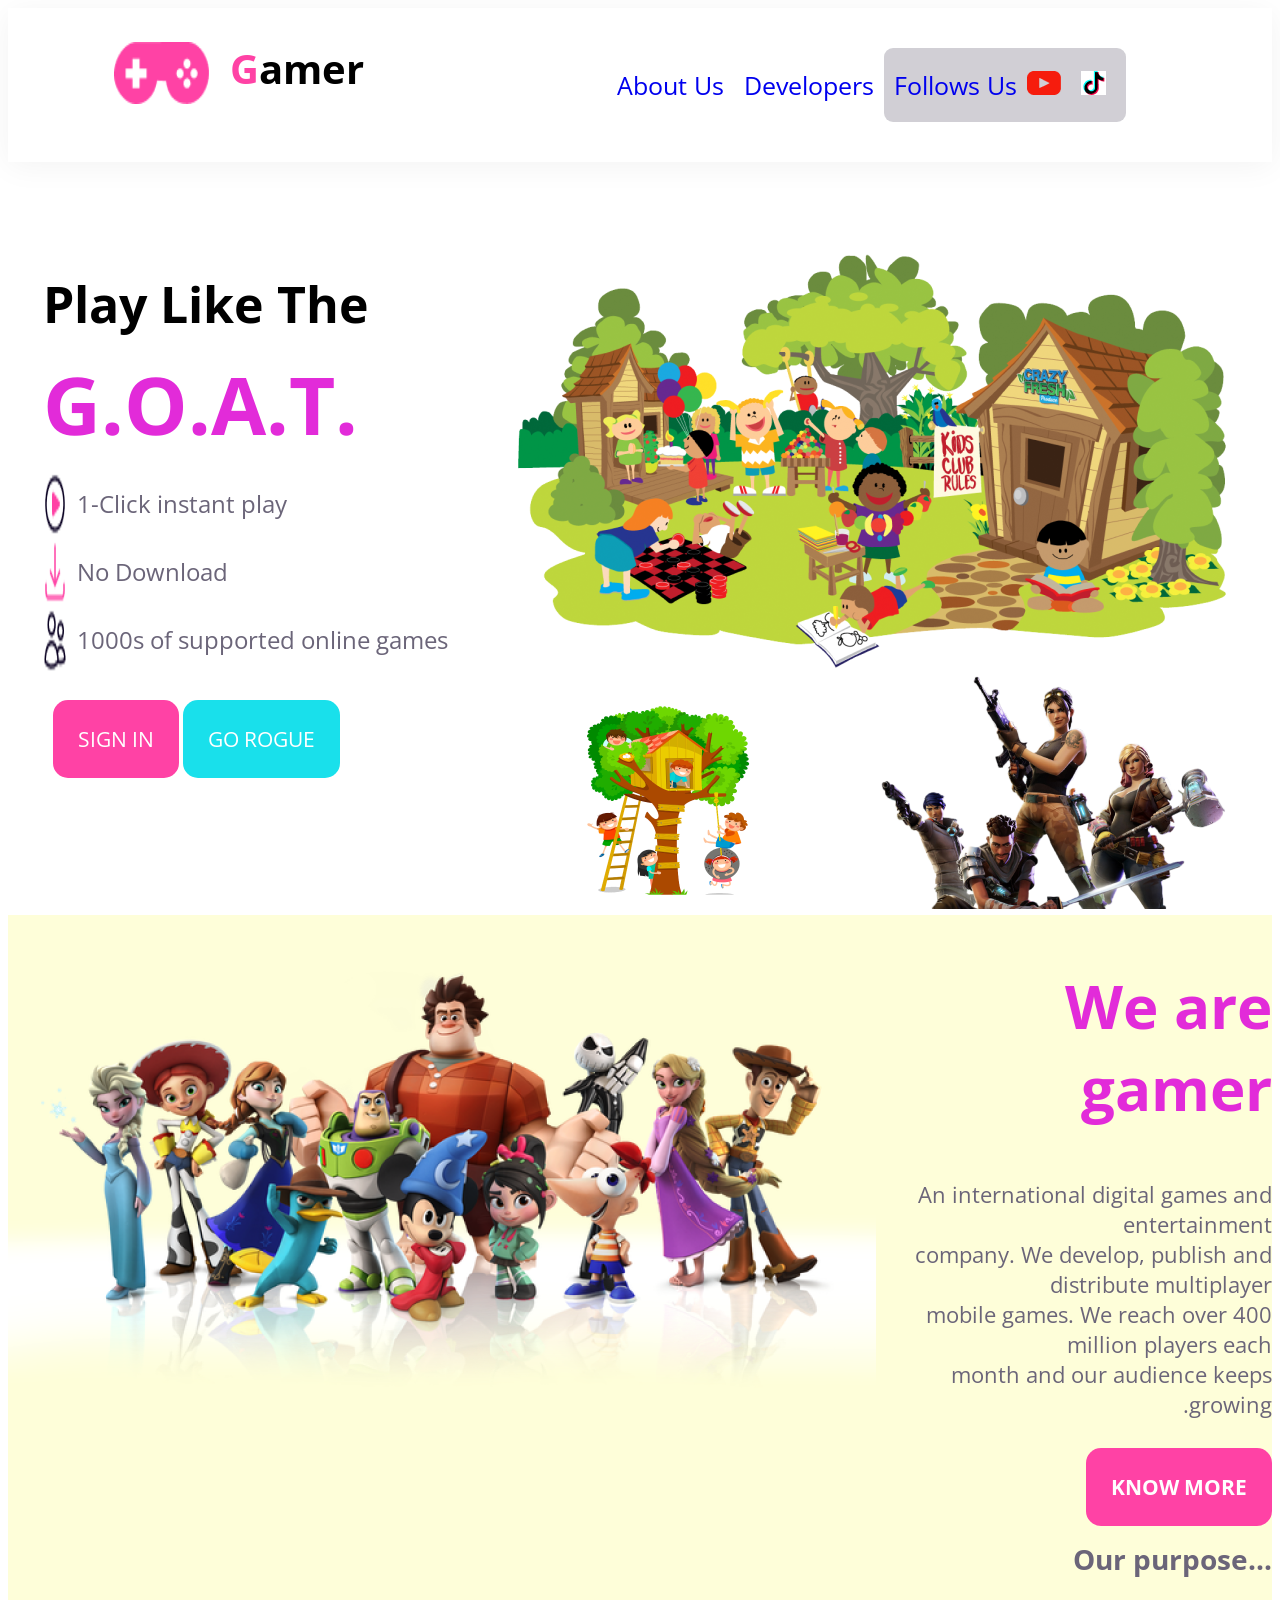
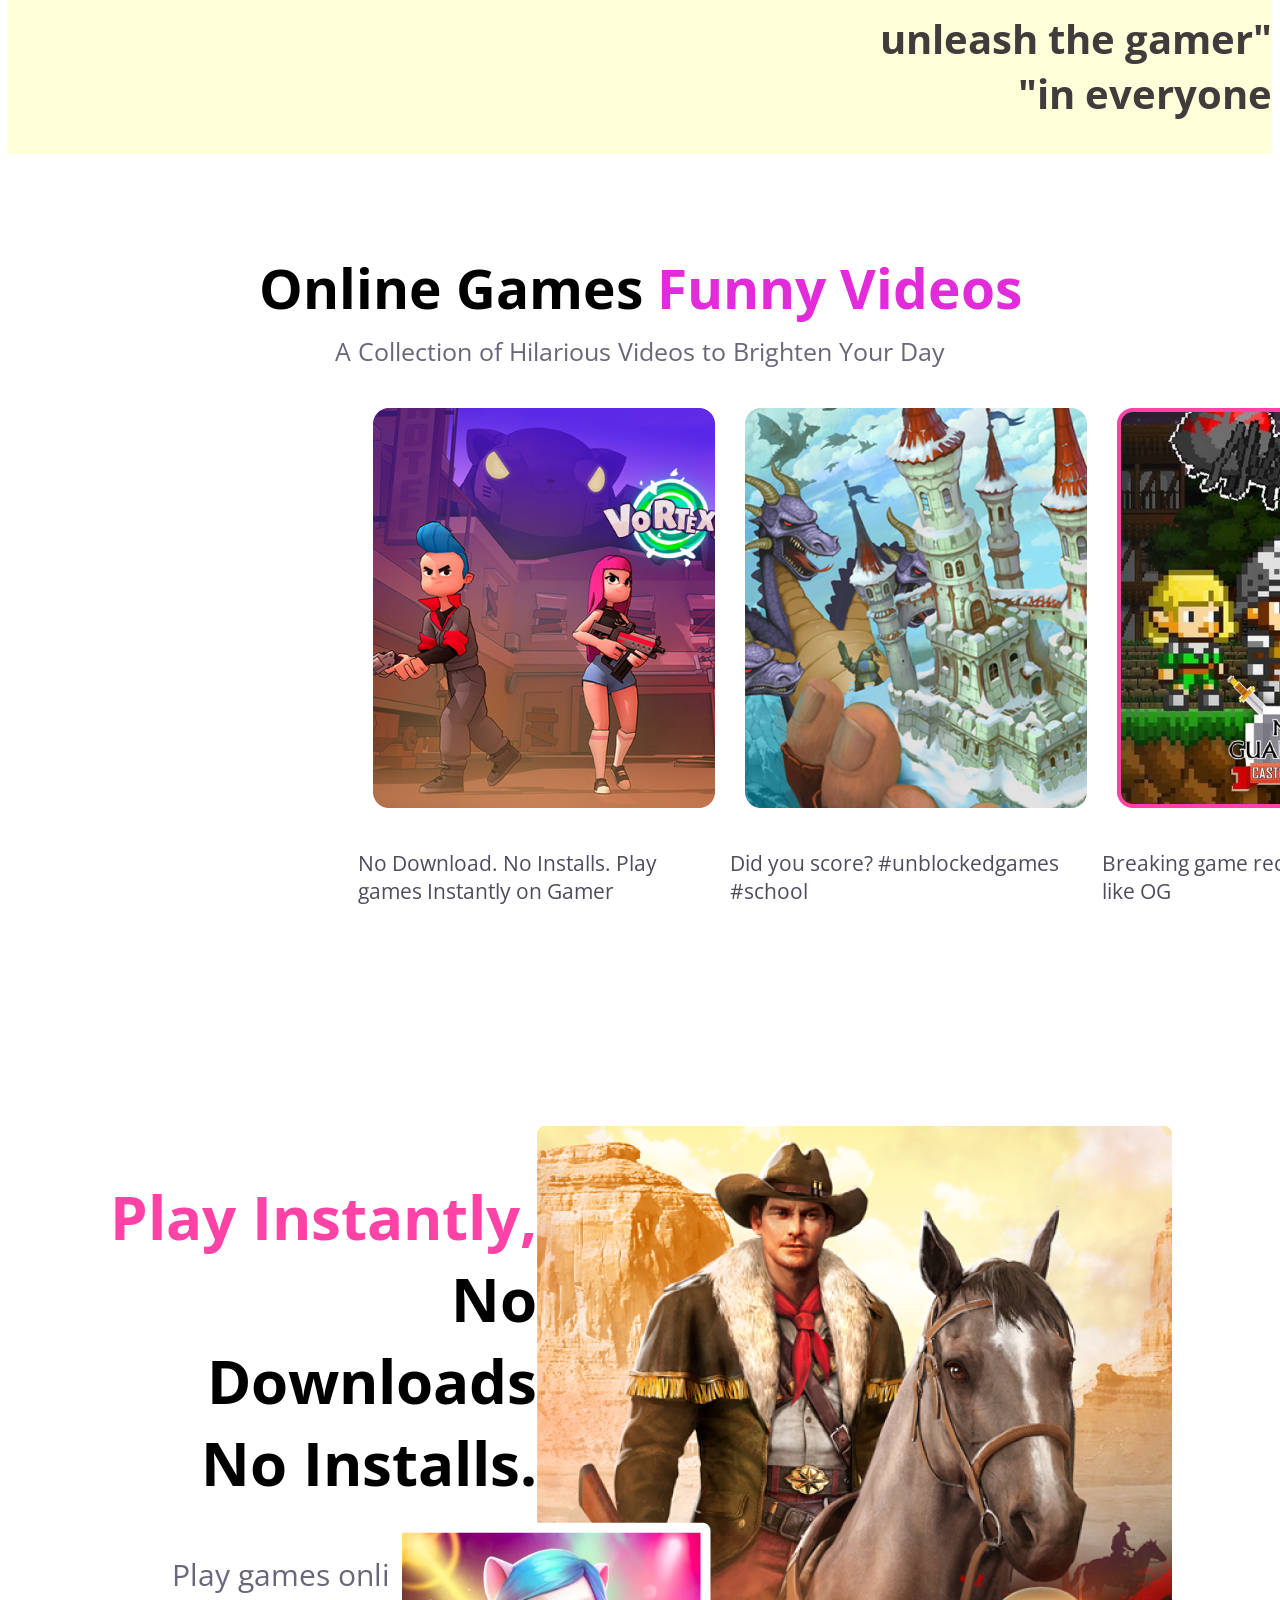
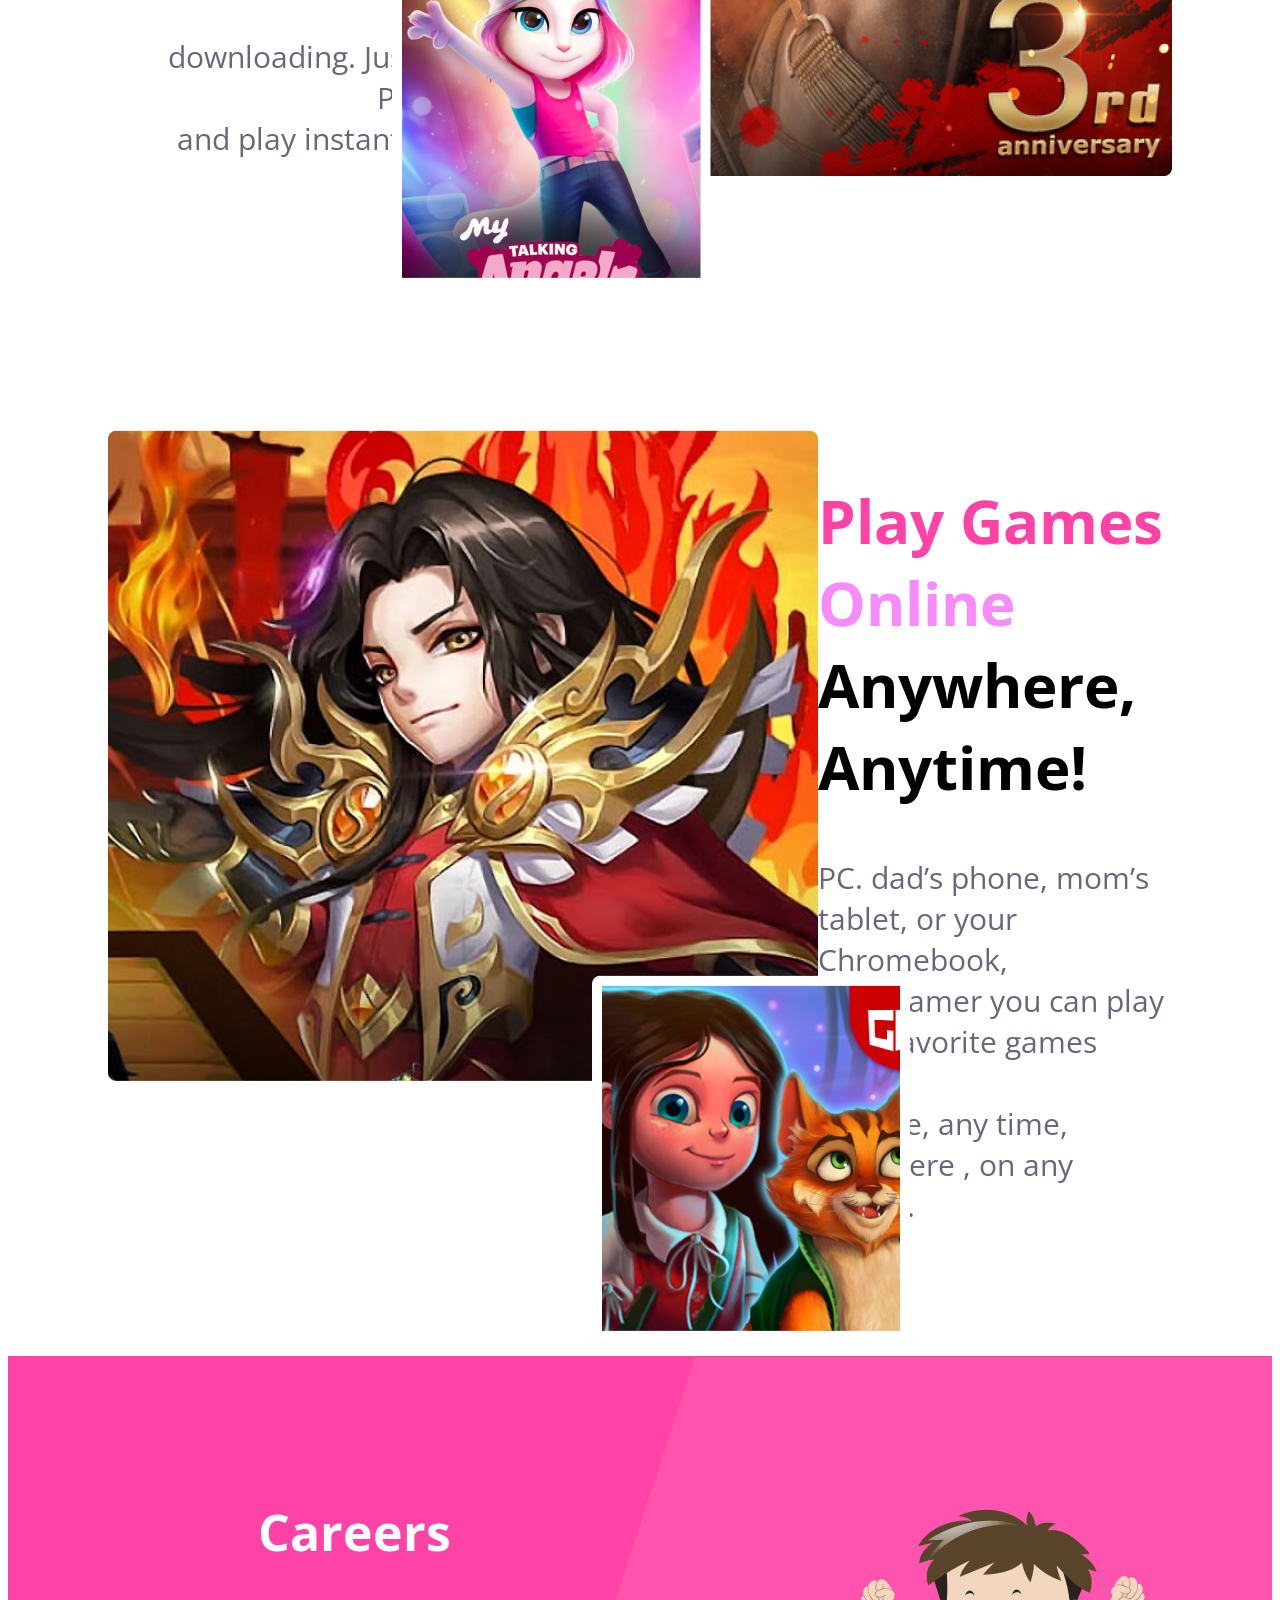
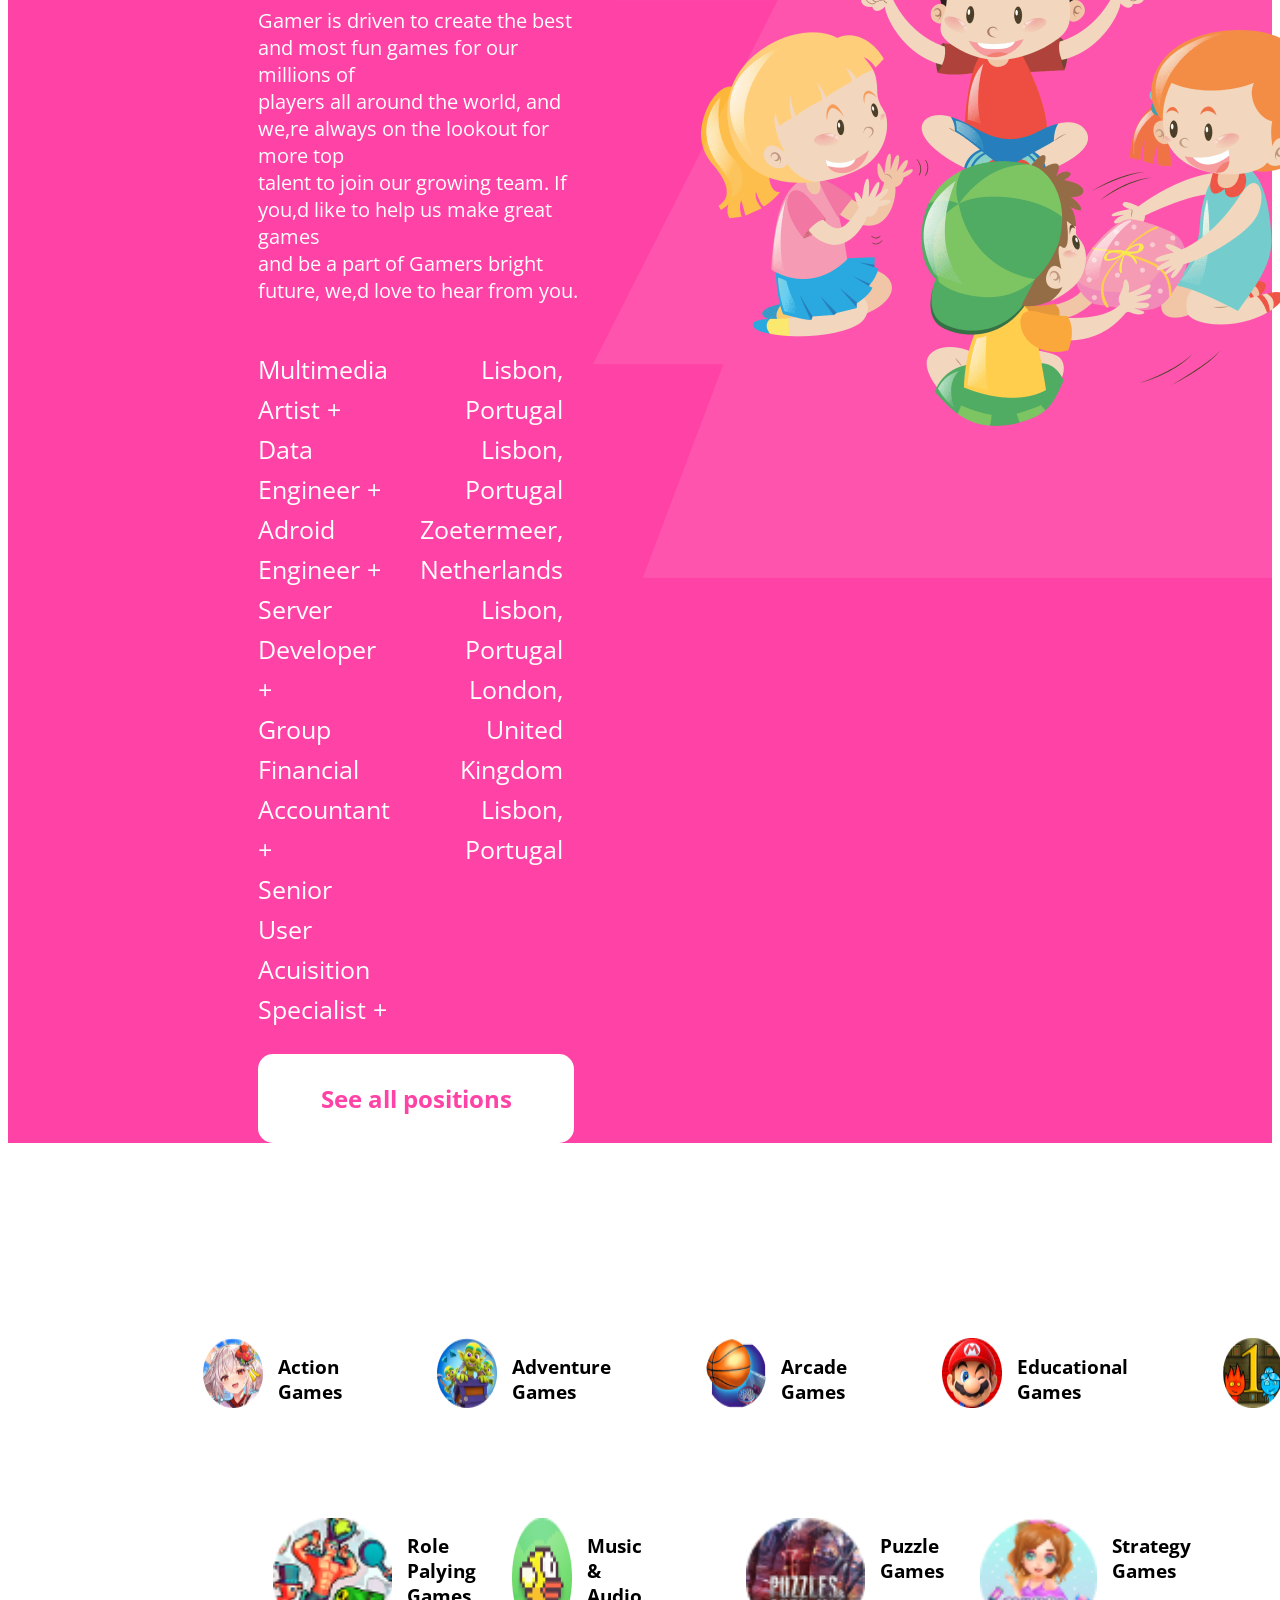
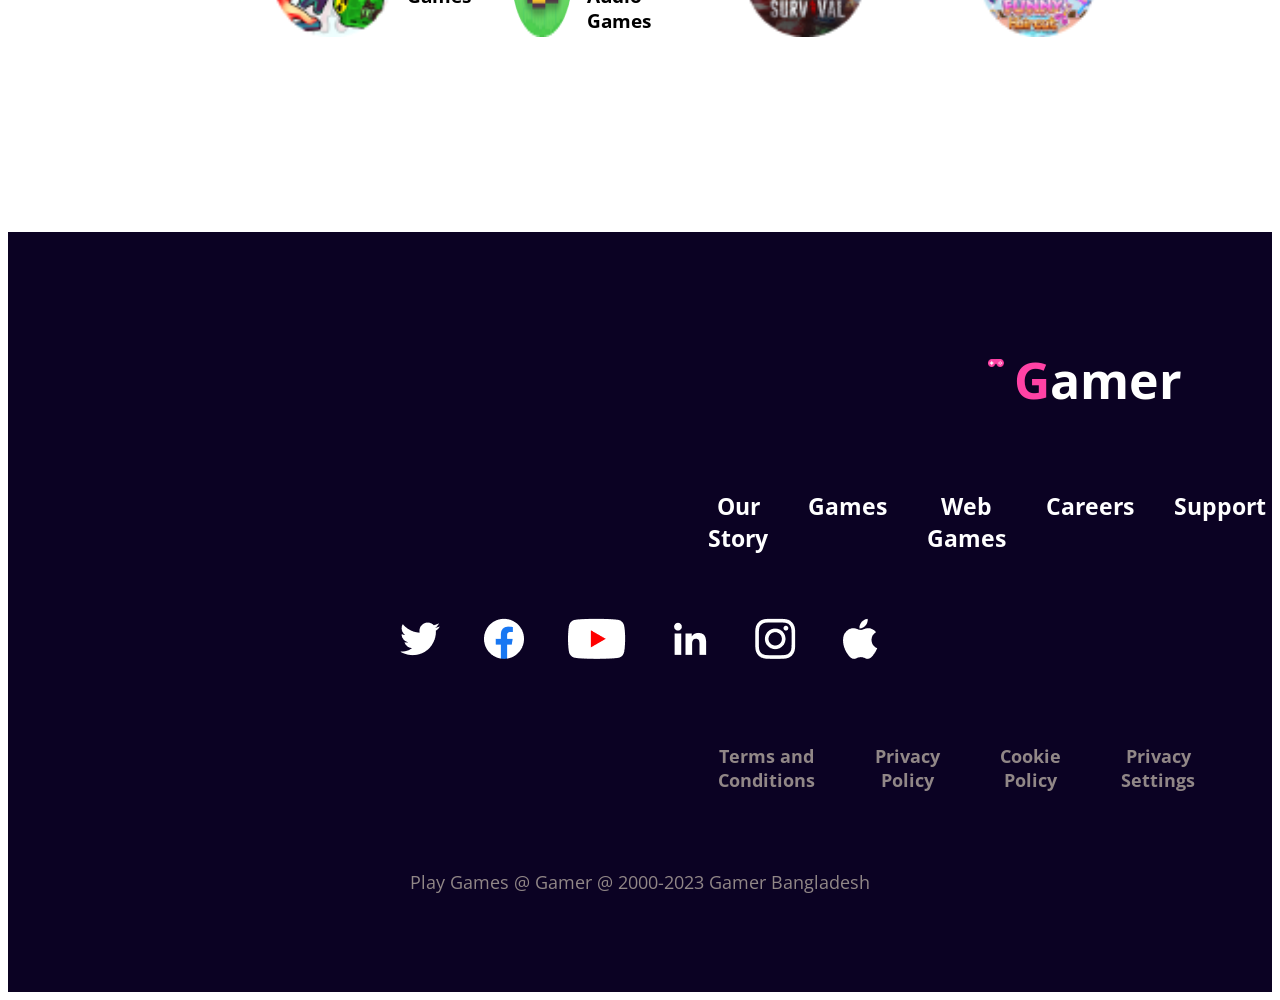
<file: index.html>
<!DOCTYPE html>
<html lang="en">
<head>
    <meta charset="UTF-8">
    <meta name="viewport" content="width=device-width, initial-scale=1.0">
    <title> Gamer website</title>
    <link rel="stylesheet" href="style.css">
</head>
<body>
      <header>
        <nav>
             <div class="gamer_logo">
                <img src="images/Frame (3).png">
                <h1><span class="game_title">G</span>amer</h1>
             </div> 
             <div class="nav_title">
                <ul>
                    <li><a href="#">About Us</a></li>
                    <li><a href="#"> Developers</a></li>
                    <botton class="menu_logo">
                        <a href="#">Follows Us
                        <li><img src="images/Vector (1).png" alt=""></li>
                        <li><img src="images/tik-tok 1 (2).jpg" alt=""></li>
                    </a>
                    </botton>
                </ul>
             </div>
        </nav>
    </header> 
       <main>
      <section class="main_container">
            <div class="play_container">
          <div class="play_titles">
          <h2>Play Like The</h2>
          <h1>G.O.A.T.</h1>
        <div class="banner_des">
            <img src="images/Frame.png" alt="">
            <p>1-Click instant play</p>
        </div>
        <div  class="banner_des">
            <img src="images/Frame (2).png" alt="">
            <p>No Download</p>
        </div>
        <div  class="banner_des">
            <img src="images/Frame (4).png" alt="">
            <p>1000s of supported online games</p>
        </div>
          <div class="bottom">
          <bottom class="btn_primary"> SIGN IN</bottom>
          <bottom class="btn_secondry">GO ROGUE</bottom>
          </div>
          </div>
          <div class="banner_img">
          <img src="images/Group 18.png">
          </div>
        </div>
<!-- 1st section 1st part  close-->
        
         <div class="play_des">
        <div> 
            <img src="images/pngwing 4.png">
        </div>
        <div class="game_info">
            <h1 dir="rtl">We are gamer</h1>
            <p dir="rtl">An international digital games and entertainment <br>
                company. We develop, publish and distribute multiplayer <br>
                mobile games. We reach over 400 million players each <br>
                month and our audience keeps growing.</p>
                <h2 dir="rtl"><bottom  class="btn_primary">KNOW MORE</bottom></h2>
            <h3 dir="rtl">...Our purpose</h3>
            <h2 dir="rtl">"unleash the gamer in everyone"</h2>
        </div>
        </div>
        </section> 
<!-- 1st section 2nd part close -->
          <section>
          <div class="online">
             <h1>Online Games <span class="funny">Funny Videos</span></h1>
             <p>A Collection of Hilarious Videos to Brighten Your Day</p>
          </div>
          <div class="four_img">
          <div class="image_info">
            <img src="images/Rectangle 4.png">
            <p>No Download. No Installs. Play<br>games Instantly on Gamer</p>
          </div>
          <div class="image_info">
            <img src="images/Rectangle 5.png">
            <p>Did you score? #unblockedgames<br>#school</p>
          </div>
          <div class="image_info">
            <img src="images/Rectangle 7.png">
            <p>Breaking game records<br>
                like OG</p>
          </div>
          <div class="image_info">
            <img src="images/Rectangle 6.png">
            <p>Busted gaming on school laptop,<br>
                but you are still lit.</p>
          </div>
        </div>
        </section>
<!-- second section done -->
     <section class="instant">
            <div class="instant_content">
               <h1 dir="rtl"><span class="Instantly">,Play Instantly</span><br>No Downloads<br>.No Installs</h1>
               <p dir="rtl">Play games online for free without<br> downloading. Just click the Play button<br> 
               .and play instantly in your browser</p>
            </div>
        <div  class="instant_img">
            <img src="images/Rectangle 55.png" alt="">
            <div class="position_img_1">
                <img src="images/Rectangle 66.png" alt="">
            </div>
        </div>
      </section>
       
        <!-- 1st part done of 3rd section -->
    <section class="anytime">
    <div class="anytime_img">
          <img src="images/Rectangle 67.png">
          <div class="position_img_2">
            <img src="images/Rectangle 78.png" alt="">
          </div>
    </div>
        <div class="anytime_contant">
            <h1><span class="Instantly">Play Games</span> <br><span class="anywhere">Online</span> Anywhere,<br> Anytime!</h1>
            <p>PC. dad’s phone, mom’s tablet, or your Chromebook,<br> 
            with Gamer you can play your favorite games online <br>
            for free, any time, anywhere , on any device.</p>
        </div>
        
       </section>
        <!-- 2nd part done of 3rd section -->
      <section class=" main_fourth">
        <div class="careers">
        <div class="careers_info">
        <h1>Careers</h1>
        <p>Gamer is driven to create the best and most fun games for our millions of <br>
            players all around the world, and we,re always on the lookout for more top <br>
            talent to join our growing team. If you,d like to help us make great games <br>
            and be a part of Gamers bright future, we,d love to hear from you.</p>
        </div>
        <div class="description_p">
        <div>
            <p>Multimedia Artist +<br>

                Data Engineer +<br>
                
                Adroid Engineer +<br>
                
                Server Developer +<br>
                
                Group Financial Accountant +<br>
                
                Senior User Acuisition Specialist +</p>
        </div>
        <div>
            <p dir="rtl">Lisbon, Portugal<br>

                Lisbon, Portugal<br>
                
                Zoetermeer, Netherlands<br>
                
                Lisbon, Portugal<br>
                
                London, United Kingdom<br>
                
                Lisbon, Portugal</p>
        </div>
    </div>
        <div class="see_all">
            <h2>See all positions</h2>
        </div>
    </div>
        <div class="banner_img">
            <img src="images/Group 65.png" alt="">
        </div>
       </section> 
       <!-- fourth section done -->
           <section>
            <div class="icons_container">
            <div class="five_icons">
                   <div class="icons_title">
                    <img src="images/Rectangle 11.png" alt="">
                    <h3>Action Games</h3>
                   </div>
                   <div class="icons_title">
                    <img src="images/Rectangle 12.png" alt="">
                    <h3>Adventure Games</h3>
                   </div>
                   <div class="icons_title">
                    
                    <img src="images/Rectangle 13.png" alt="">
                    <h3>Arcade Games</h3>
                   </div> 
                   <div class="icons_title">
                    <img src="images/Rectangle 14.png" alt="">
                    <h3>Educational Games</h3>
                   </div>
                   <div class="icons_title">
                    <img src="images/Rectangle 15.png" alt="">
                    <h3>Word Games</h3>
                   </div>
            </div>
             <div class="four_icons">
                <div class="icons_title">
                    <img src="images/Rectangle 16.png" alt="">
                    <h3>Role Palying Games</h3>
                </div>
                <div class="icons_title">
                    <img src="images/Rectangle 17.png" alt="">
                    <h3>Music & Audio Games</h3>
                </div>
                <div class="icons_title">
                    <img src="images/Rectangle 18.png" alt="">
                    <h3>Puzzle Games</h3>
                </div>
                <div class="icons_title">
                    <img src="images/Rectangle 19.png" alt="">
                    <h3>Strategy Games</h3>
                </div>
            </div>
        </div>
        </section>
        <!-- fifth section done -->
    </main> 
    <!-- Footer starting -->
      <footer class="footer_container">
        <div class="gamer_picture">
            <img src="images/Frame (3).png">
            <h1><span class="game_title">G</span>amer</h1>
         </div>
         <div class="footer_des">
            <h3>Our Story</h3>
            <h3>Games</h3>
            <h3>Web Games</h3>
            <h3>Careers</h3>
            <h3>Support</h3>
            <h3>My Account</h3>
         </div>
         <div class="social_icons">
            <img src="images/twitter 1.png" alt="">
            <img src="images/facebook 1.png" alt="">
            <img src="images/Group 49.png" alt="">
            <img src="images/linkedin 1.png" alt="">
            <img src="images/instagram 1.png" alt="">
            <img src="images/apple 1.png" alt="">
         </div>
         <div class="terms">
            <h5>Terms and Conditions</h5>
            <h5>Privacy Policy</h5>
            <h5>Cookie Policy</h5>
            <h5>Privacy Settings</h5>
         </div>
         <div class="footer_nav">
         <p>Play Games @ Gamer @ 2000-2023 Gamer Bangladesh</p>
        </div>
    </footer>  
</body>
</html>
</file>
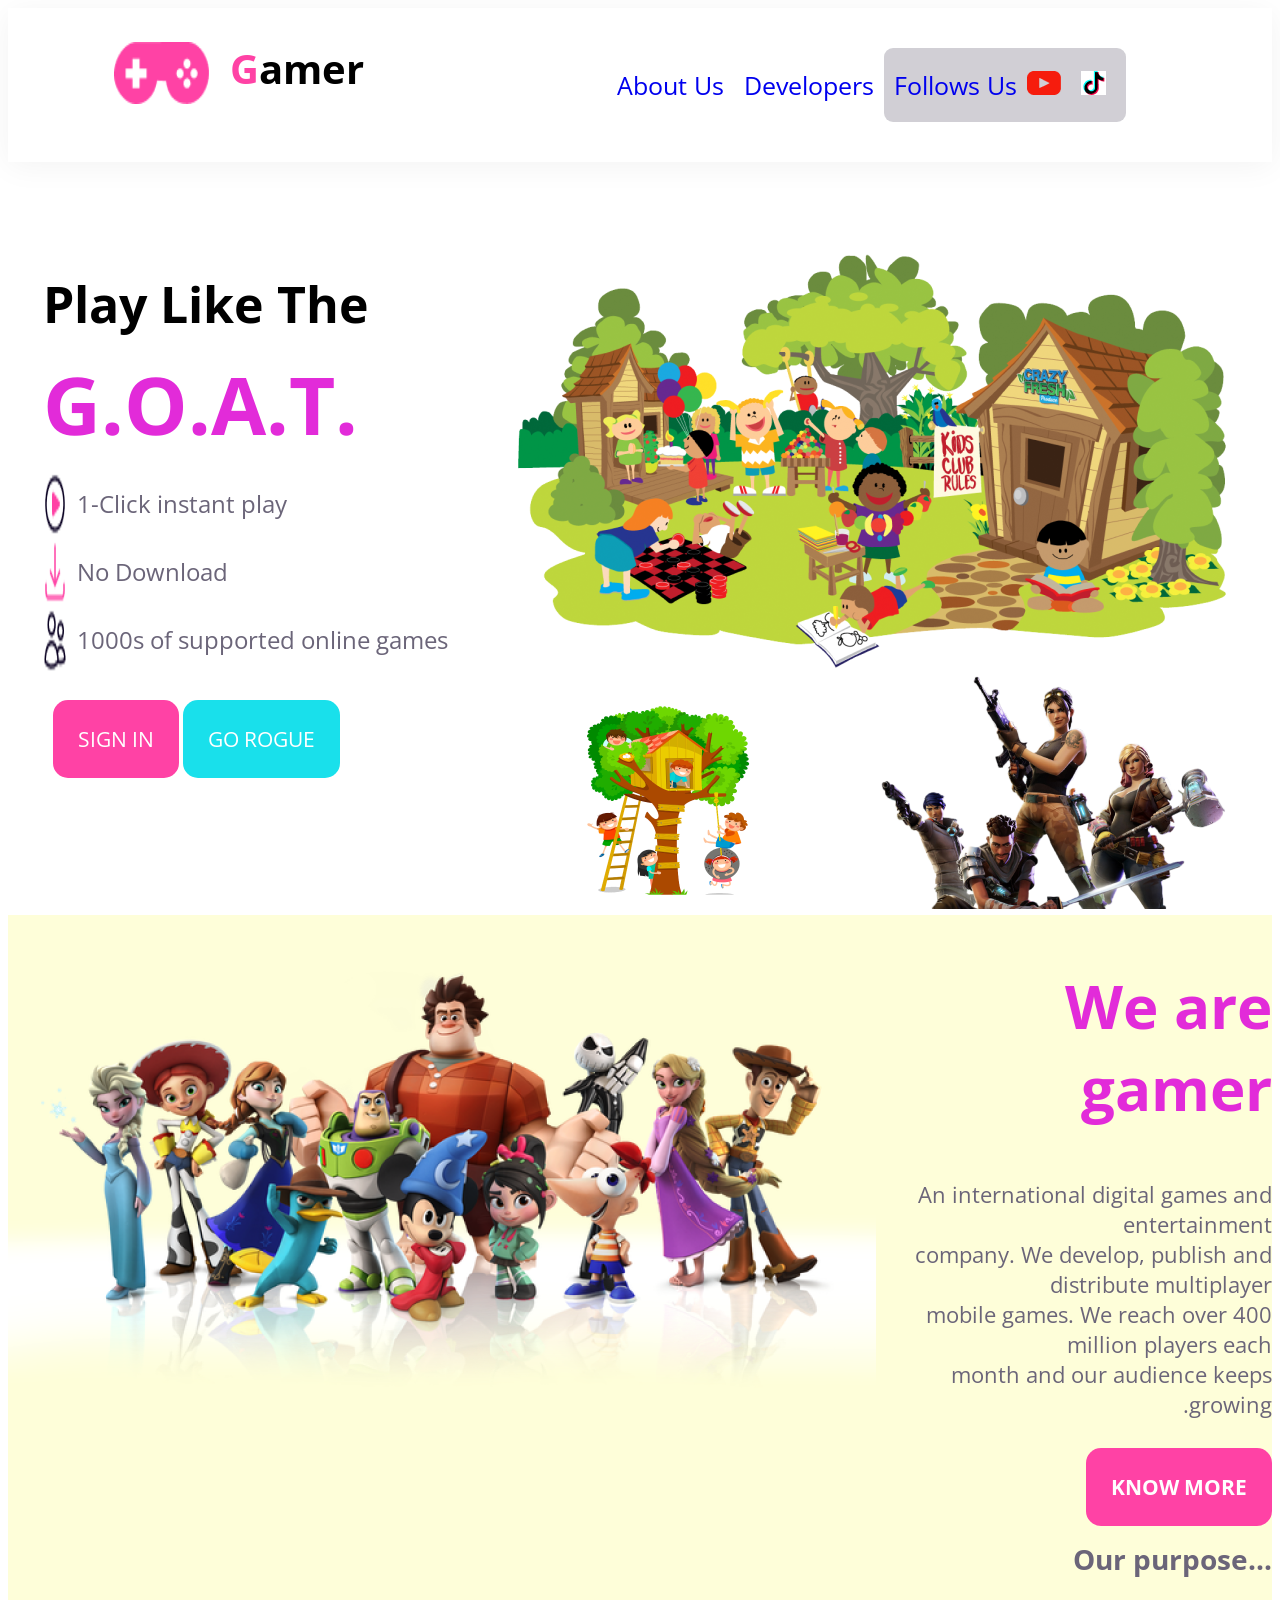
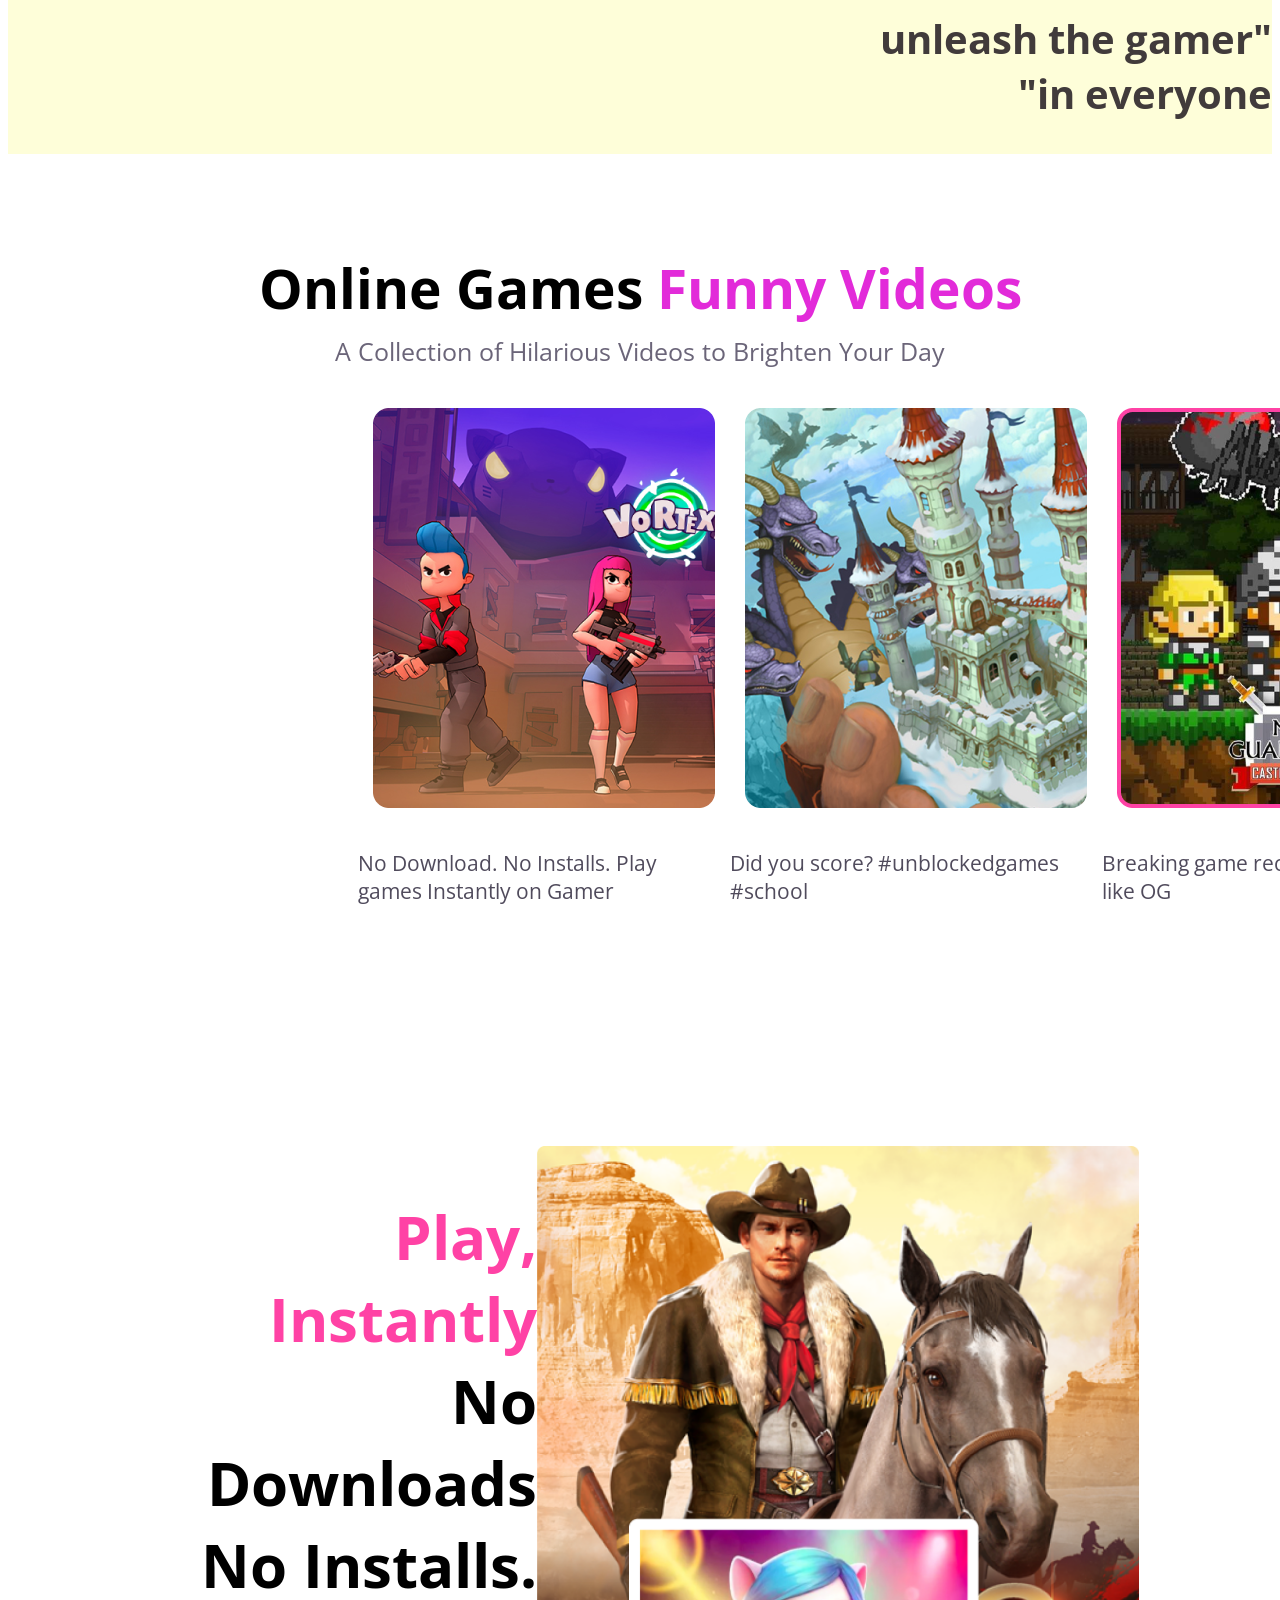
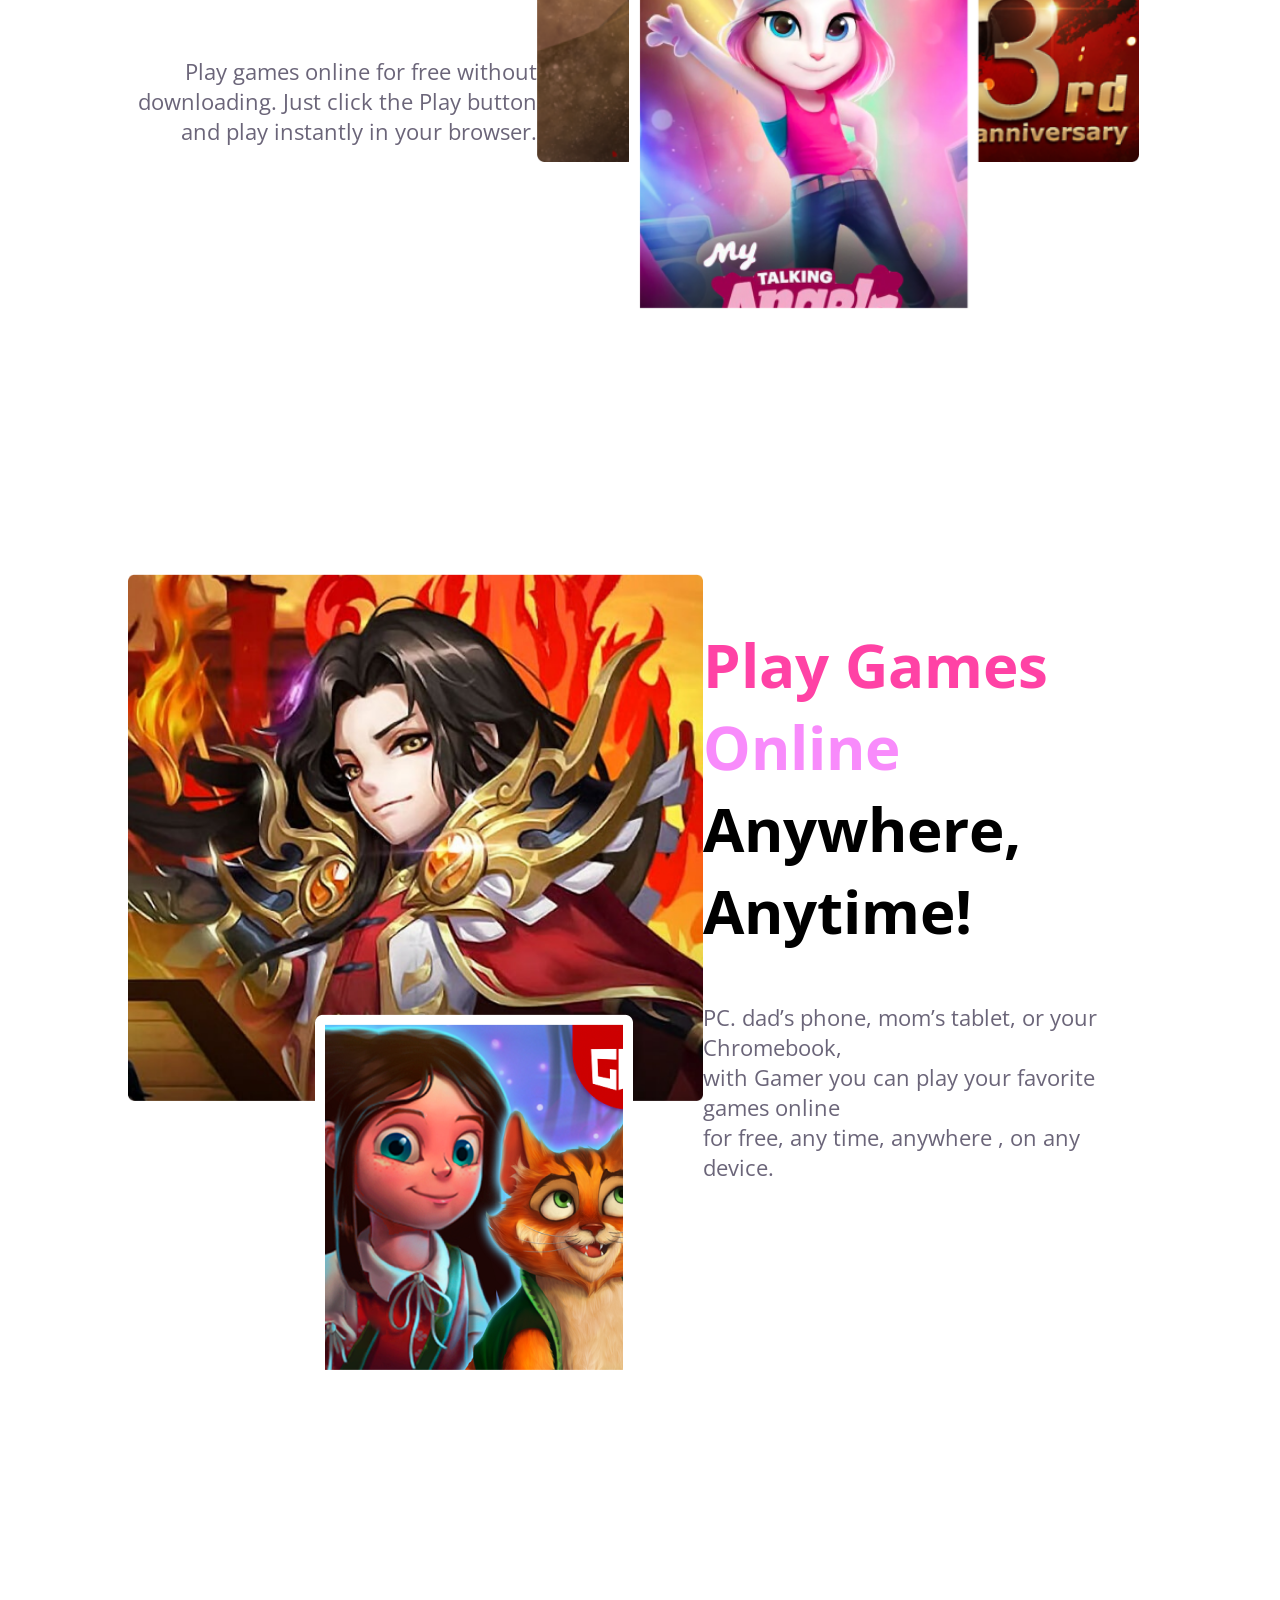
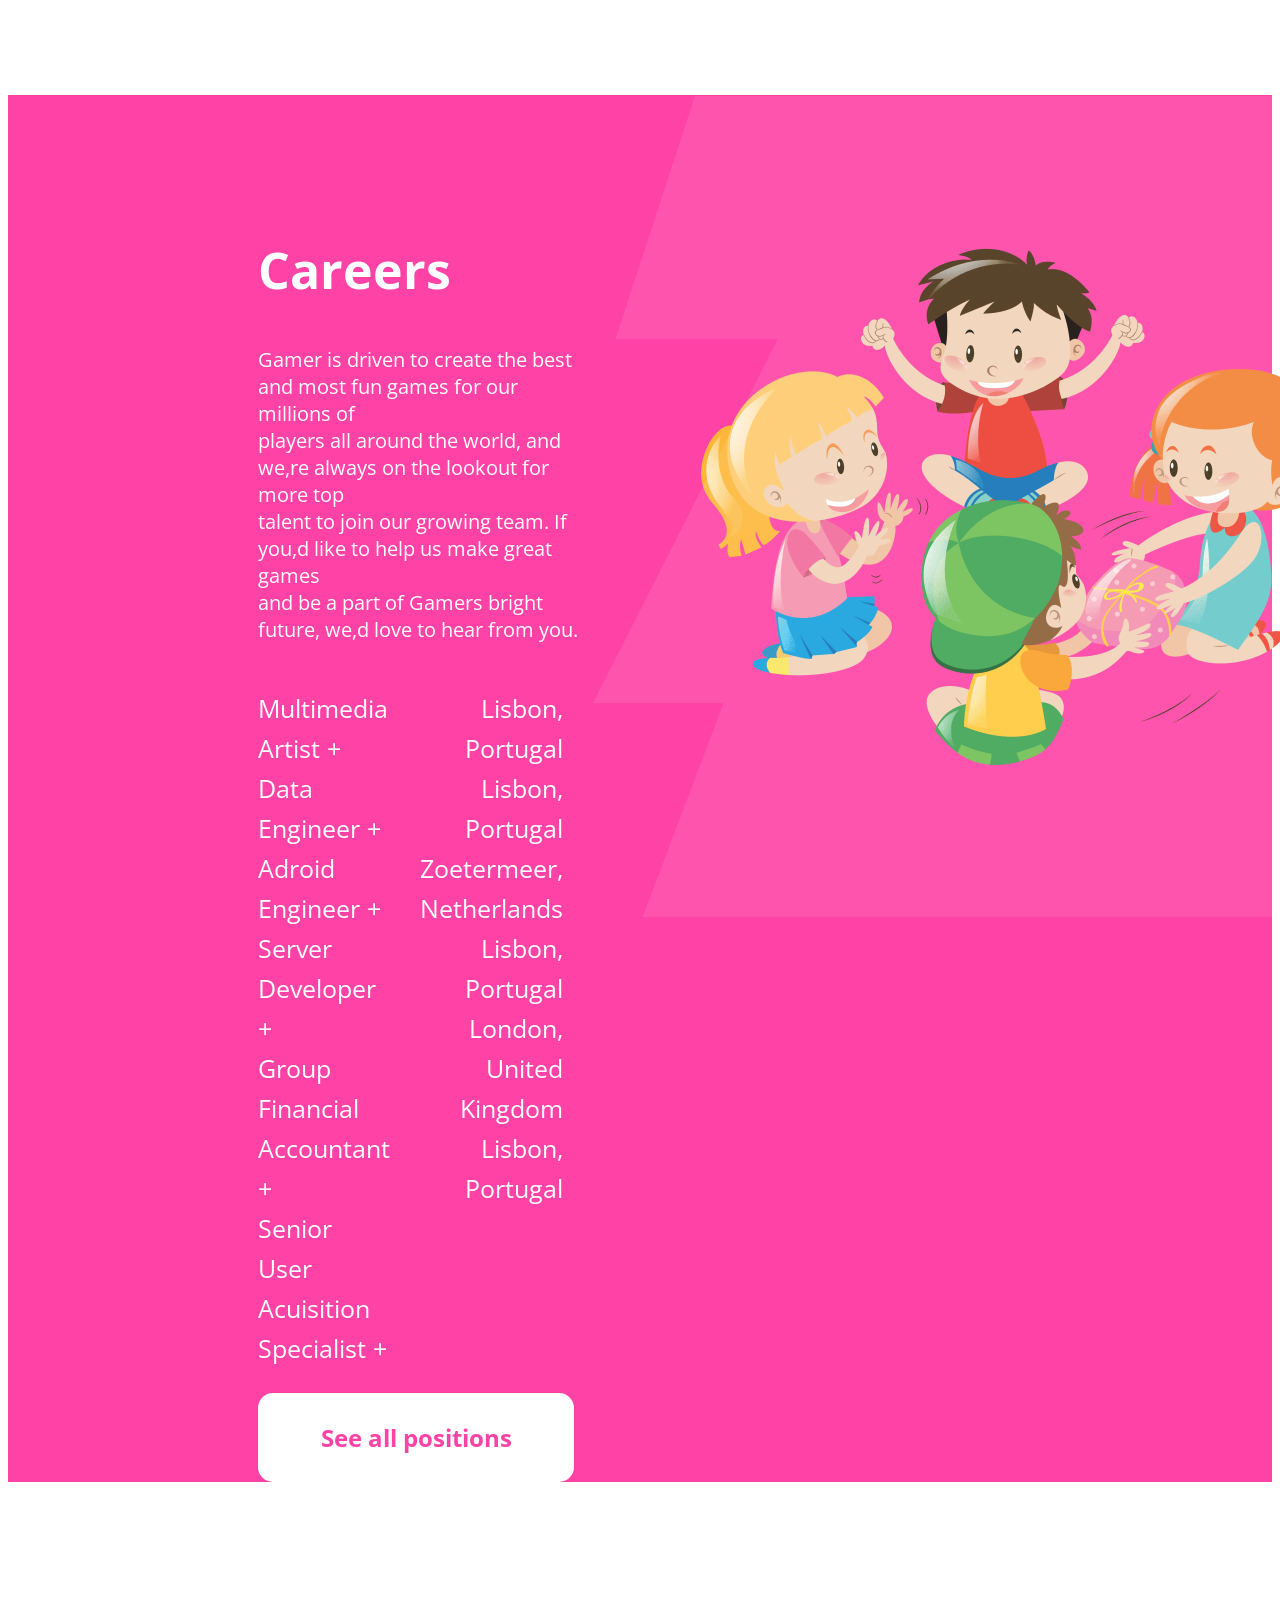
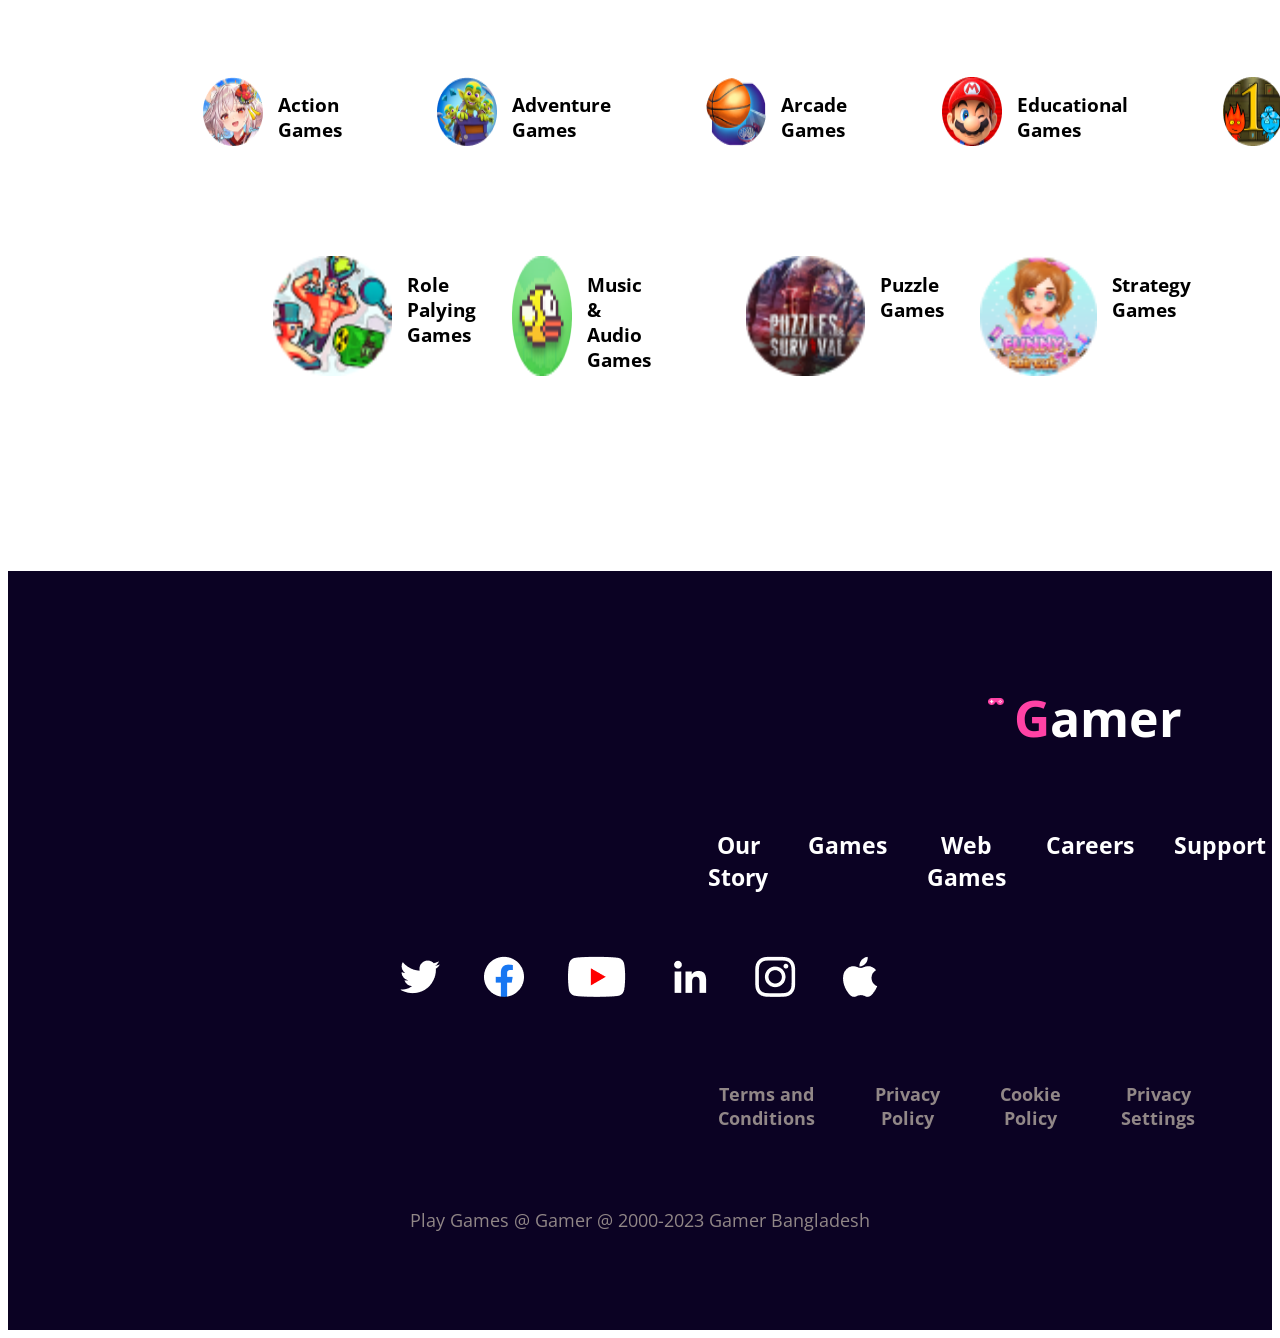
<file: gamer.html>
<!DOCTYPE html>
<html lang="en">
<head>
    <meta charset="UTF-8">
    <meta name="viewport" content="width=device-width, initial-scale=1.0">
    <title> Gamer website</title>
    <link rel="stylesheet" href="gamer.css">
</head>
<body>
     <header>
        <nav>
             <div class="gamer_logo">
                <img src="images/Frame (3).png">
                <h1><span class="game_title">G</span>amer</h1>
             </div> 
             <div class="nav_title">
                <ul>
                    <li><a href="#">About Us</a></li>
                    <li><a href="#"> Developers</a></li>
                    <botton class="menu_logo">
                        <a href="#">Follows Us
                        <li><img src="images/Vector (1).png" alt=""></li>
                        <li><img src="images/tik-tok 1 (2).jpg" alt=""></li>
                    </a>
                    </botton>
                </ul>
             </div>
        </nav>
    </header>
      <main>
     <section class="main_container">
            <div class="play_container">
          <div class="play_titles">
          <h2>Play Like The</h2>
          <h1>G.O.A.T.</h1>
        <div class="banner_des">
            <img src="images/Frame.png" alt="">
            <p>1-Click instant play</p>
        </div>
        <div  class="banner_des">
            <img src="images/Frame (2).png" alt="">
            <p>No Download</p>
        </div>
        <div  class="banner_des">
            <img src="images/Frame (4).png" alt="">
            <p>1000s of supported online games</p>
        </div>
          <div class="bottom">
          <bottom class="btn_primary"> SIGN IN</bottom>
          <bottom class="btn_secondry">GO ROGUE</bottom>
          </div>
          </div>
          <div class="banner_img">
          <img src="images/Group 18.png">
          </div>
        </div>
<!-- 1st section 1st part  close-->
        
        <div class="play_des">
        <div> 
            <img src="images/pngwing 4.png">
        </div>
        <div class="game_info">
            <h1 dir="rtl">We are gamer</h1>
            <p dir="rtl">An international digital games and entertainment <br>
                company. We develop, publish and distribute multiplayer <br>
                mobile games. We reach over 400 million players each <br>
                month and our audience keeps growing.</p>
                <h2 dir="rtl"><bottom  class="btn_primary">KNOW MORE</bottom></h2>
            <h3 dir="rtl">...Our purpose</h3>
            <h2 dir="rtl">"unleash the gamer in everyone"</h2>
        </div>
        </div>
        </section>
<!-- 1st section 2nd part close -->
         <section>
          <div class="online">
             <h1>Online Games <span class="funny">Funny Videos</span></h1>
             <p>A Collection of Hilarious Videos to Brighten Your Day</p>
          </div>
          <div class="four_img">
          <div class="image_info">
            <img src="images/Rectangle 4.png">
            <p>No Download. No Installs. Play<br>games Instantly on Gamer</p>
          </div>
          <div class="image_info">
            <img src="images/Rectangle 5.png">
            <p>Did you score? #unblockedgames<br>#school</p>
          </div>
          <div class="image_info">
            <img src="images/Rectangle 7.png">
            <p>Breaking game records<br>
                like OG</p>
          </div>
          <div class="image_info">
            <img src="images/Rectangle 6.png">
            <p>Busted gaming on school laptop,<br>
                but you are still lit.</p>
          </div>
        </div>
        </section> 
<!-- second section done -->
        <section class="main_3rd_section">
    <div class="img_title">
        <div class="img_title_info">
            <h1 dir="rtl"><span class="Instantly">,Play Instantly</span><br>No Downloads<br>.No Installs</h1>
            <p dir="rtl">Play games online for free without<br> downloading. Just click the Play button<br> 
            .and play instantly in your browser</p>
        </div>
        <div>
            <img src="images/Rectangle 55.png" alt="">
        </div>
    </div>
        <div class="position_img_1">
            <img src="images/Rectangle 66.png" alt="">
        </div>
        <!-- 1st part done of 3rd section -->
    <div class="img_title">
        <div>
          <img src="images/Rectangle 67.png">
        </div>
        <div class="img_title_info">
         <h1><span class="Instantly">Play Games</span> <br><span class="anywhere">Online</span> Anywhere,<br> Anytime!</h1>
         <p>PC. dad’s phone, mom’s tablet, or your Chromebook,<br> 
            with Gamer you can play your favorite games online <br>
            for free, any time, anywhere , on any device.</p>
        </div>
    </div>
        <div class="position_img_2">
            <img src="images/Rectangle 78.png" alt="">
        </div>
        <!-- 2nd part done of 3rd section -->
       </section>
     <section class=" main_fourth">
        <div class="careers">
        <div class="careers_info">
        <h1>Careers</h1>
        <p>Gamer is driven to create the best and most fun games for our millions of <br>
            players all around the world, and we,re always on the lookout for more top <br>
            talent to join our growing team. If you,d like to help us make great games <br>
            and be a part of Gamers bright future, we,d love to hear from you.</p>
        </div>
        <div class="description_p">
        <div>
            <p>Multimedia Artist +<br>

                Data Engineer +<br>
                
                Adroid Engineer +<br>
                
                Server Developer +<br>
                
                Group Financial Accountant +<br>
                
                Senior User Acuisition Specialist +</p>
        </div>
        <div>
            <p dir="rtl">Lisbon, Portugal<br>

                Lisbon, Portugal<br>
                
                Zoetermeer, Netherlands<br>
                
                Lisbon, Portugal<br>
                
                London, United Kingdom<br>
                
                Lisbon, Portugal</p>
        </div>
    </div>
        <div class="see_all">
            <h2>See all positions</h2>
        </div>
    </div>
        <div class="banner_img">
            <img src="images/Group 65.png" alt="">
        </div>
       </section>
       <!-- fourth section done -->
           <section>
            <div class="icons_container">
            <div class="five_icons">
                   <div class="icons_title">
                    <img src="images/Rectangle 11.png" alt="">
                    <h3>Action Games</h3>
                   </div>
                   <div class="icons_title">
                    <img src="images/Rectangle 12.png" alt="">
                    <h3>Adventure Games</h3>
                   </div>
                   <div class="icons_title">
                    
                    <img src="images/Rectangle 13.png" alt="">
                    <h3>Arcade Games</h3>
                   </div> 
                   <div class="icons_title">
                    <img src="images/Rectangle 14.png" alt="">
                    <h3>Educational Games</h3>
                   </div>
                   <div class="icons_title">
                    <img src="images/Rectangle 15.png" alt="">
                    <h3>Word Games</h3>
                   </div>
            </div>
             <div class="four_icons">
                <div class="icons_title">
                    <img src="images/Rectangle 16.png" alt="">
                    <h3>Role Palying Games</h3>
                </div>
                <div class="icons_title">
                    <img src="images/Rectangle 17.png" alt="">
                    <h3>Music & Audio Games</h3>
                </div>
                <div class="icons_title">
                    <img src="images/Rectangle 18.png" alt="">
                    <h3>Puzzle Games</h3>
                </div>
                <div class="icons_title">
                    <img src="images/Rectangle 19.png" alt="">
                    <h3>Strategy Games</h3>
                </div>
            </div>
        </div>
        </section>
        <!-- fifth section done -->
    </main>
    <!-- Footer starting -->
     <footer class="footer_container">
        <div class="gamer_picture">
            <img src="images/Frame (3).png">
            <h1><span class="game_title">G</span>amer</h1>
         </div>
         <div class="footer_des">
            <h3>Our Story</h3>
            <h3>Games</h3>
            <h3>Web Games</h3>
            <h3>Careers</h3>
            <h3>Support</h3>
            <h3>My Account</h3>
         </div>
         <div class="social_icons">
            <img src="images/twitter 1.png" alt="">
            <img src="images/facebook 1.png" alt="">
            <img src="images/Group 49.png" alt="">
            <img src="images/linkedin 1.png" alt="">
            <img src="images/instagram 1.png" alt="">
            <img src="images/apple 1.png" alt="">
         </div>
         <div class="terms">
            <h5>Terms and Conditions</h5>
            <h5>Privacy Policy</h5>
            <h5>Cookie Policy</h5>
            <h5>Privacy Settings</h5>
         </div>
         <div class="footer_nav">
         <p>Play Games @ Gamer @ 2000-2023 Gamer Bangladesh</p>
        </div>
    </footer> 
</body>
</html>
</file>
<file: style.css>
@import url('https://fonts.googleapis.com/css2?family=Open+Sans:ital,wght@0,300..800;1,300..800&display=swap');
*{
    font-family:  "Open Sans", sans-serif;

}
 
 header{
    background: #FFF;
    box-shadow: 0px 4px 30px 0px rgba(0, 0, 0, 0.05);
} 
nav{
    display: flex;
    justify-content: space-around;
    justify-items: center;
}
.gamer_logo{
    display:flex;
    text-align: center;
    gap:20px;
} 
.gamer_logo img{
    width:40%;
    height:40%;
    padding-top: 34px;
}
.gamer_logo h1{
    font-size:40px;
} 
.game_title{
    color:#FF42A5;
}
.nav_title ul li{
        padding:10px;
        list-style:none;
}
.nav_title ul li a{
    text-decoration: none;
    font-size: 25px;
}
.nav_title ul{
    display:flex;
    margin:20px;
    padding:20px;
    align-items: center;
    
}
.menu_logo a{
   display:flex;
   align-items: center;
   text-decoration: none;
   font-size: 25px;
}
.menu_logo{
    border:none;
    border-radius: 9px;
    background-color: rgb(11,2,35,0.19);
    padding:10px;
}

/* header done */



.play_titles h2{
      font-size: 50px;
}
.play_titles h1{
    font-size: 80px;
    color:rgb(226, 43, 217);
    line-height: 0.01px;
}
.banner_des {
    display:flex;
    
}
.banner_des p{
    color: #6b6579;
    font-size:24px;
    line-height:20.09px;
    padding-left:10px;
}

.bottom{
    padding-top:40px;
    margin:10px;
}
.btn_primary{
    color:white;
    background-color: #FF42A5;
    border-radius: 15px;
    font-size:21px;
    padding:25px;
}
.btn_secondry{
    color:white;
    background-color:rgb(25, 224, 235);
    border-radius: 15px;
    font-size:21px;
    padding:25px;
}
/* .play_titles{

    background-image: url(images/Group 14.png);
    background-size:cover;
} */
.main_container{
    padding:66px 0px 88px 0px;
}
.play_container{
    display: flex;
    justify-content: space-around;
}
.play_des{
    display:flex;
    justify-content: space-around;
    background-color: rgb(254, 254, 217);
}
.game_info h1{
    font-size: 60px;
    color:rgb(226, 43, 217);
}
.game_info p{
    font-size:22px;
    color: #6b6579;
}
.game_info h3{
    font-size: 28px;
    color: #6b6579;
}
.game_info h2{
    font-size: 40px;
    color:rgb(65, 59, 59);
}
/* .game_info .bottom{
    padding-right:
} */


/* 1st section done */

.funny{
    color:rgb(226, 43, 217);
}
.online{
    text-align: center;
}
.online h1{
    font-size: 55px;
    font-weight: 900px;
    line-height: 0.01;
}
.online p{
    font-size: 25px;
    color: #6b6579;
}
.image_info p{
    font-size:21px;
    color: #504b5c;
}
 .image_info img{
    padding:15px;
} 
.four_img{
     display:flex;
     padding-left:350px;
     padding-bottom: 100px;
}
/* second section done */

.instant, .anytime{
    display: flex;
    justify-content: space-around;
    padding:100px;
}
.instant_content h1, .anytime_contant h1{
      font-size: 60px;
}
.instant_content p, .anytime_contant p{
    font-size: 30px;
    color: #6b6579;
} 
.Instantly{
        color:#FF42A5;
}
.instant_img, .anytime_img{
    position:relative;
    max-width:80%;
}


.position_img_1{
    position:absolute;
    left:-145px;
    bottom:-63px;
} 
.position_img_2{
    position:absolute;
    bottom: -90px;
    right:-92px;
}
.anywhere{
    color:#f88bfb;
}
 
/* 3rd section done */


.main_fourth{
    color:#FFF;
    background-color: #FF42A5;
    display:flex;
    justify-content: space-between;
}
.careers{
   padding-left:250px;
   padding-top:100px;
}
.careers_info h1{
    font-size: 50px;
}
.careers_info p{
    font-size: 20px;
}
.description_p{
    display:flex;
}
.description_p p{
    font-size: 25px;
    line-height: 40px;
    padding:0px 30px 0px 0px;
}
.see_all{
    border-radius: 15px;
    border:2px;
    width:300px;
    color:#FF42A5;
    background-color: #FFF;
    padding:8px;
    text-align: center;

}
/* fourth section done */

 .icons_container{
    padding:120px;
    margin:20px;
} 
.five_icons{
    display:flex;
}
.four_icons{
    display:flex;
    padding-left:70px;
}
.icons_title{
    display:flex;
    padding:40px;
    width:300px;
}
.icons_title h3{
    padding-top: 12px;
}
.icons_title img{
    padding:15px;
}
/* fifth section done */

/* Footer start */
.footer_container{
    text-align: center;
    background-color:#0B0223 ;
    padding:80px;
}


.gamer_picture{
    display:flex;
    margin-left: 900px;
}
.gamer_picture h1{
    color:#FFF;
    font-size:50px;
}
.gamer_picture img{
    width:8%;
    height:8%;
    padding-top:47px;
    padding-right: 10px;
}
.footer_des{
    display:flex;
    margin-left: 600px;
    color:#FFF;
    font-size: 20px;
}
.footer_des h3{
    padding:20px;
}
.terms{
    display:flex;
    margin-left: 600px;
    
}
.terms h5{
    padding:30px;
    color:#918787;
    font-size: 18px;
}
.social_icons img{
    padding:20px;
}
.footer_nav{
    color:#918787;
    font-size: 18px;
}




@media screen and (max-width:576px){
    nav, .nav_title ul{
        flex-direction: column;
    }
    .play_container, .play_des, .main_fourth{
        flex-direction: column;
    }
    .banner_img img, .play_des img{
        max-width: 100%;
    }
    
    .game_info h1{
        font-size:20px;
    }
    .game_info p, .game_info h3, .game_info h2{
        font-size: 15px;
    }
    .btn_primary, .btn_secondry{
        font-size:10px;
        padding:5px;
    }
.gamer_logo img{
    width:20%;
    padding-top: 45px;
}
.gamer_logo{
    margin-left: 85px;
}
.menu_logo a {
        font-size:10px;
}
.play_titles h2{
        font-size: 20px;
}
.play_titles h1{
      font-size: 25px;
}
.play_titles, .game_info{
    text-align: center;
}
.banner_des{
    margin-left: 100px;
}
.banner_des p{
    font-size:10px;
    padding-left:0px;
}
.four_img{
    flex-direction: column;
    padding-left: 0px;
    padding-bottom:0px;
}
.main_container{
    padding:0px 0px 0px 0px;
}
.online h1{
    font-size: 25px;
    font-weight: 100;
}
.online p, .image_info p{
    font-size:15px;
    text-align: center;
}
.image_info img{
    padding:opx;
    
} 
.see_all h2{
    font-size: 10px;
}
.instant, .anytime{
    flex-direction: column;
    padding:0px;
    text-align: center;
}
.instant_content h1, .anytime_contant h1{
      font-size: 20px;
}
.instant_content p, .anytime_contant p{
    font-size: 15px;
} 
.instant_img img, .anytime_img img{
    width:100%;
    padding-bottom: 100px;
    margin:25px;
}

.position_img_1 img{
    width:40%;
}
.position_img_2 img{
    width:40%;
}
.careers{
    padding-left: 5px;
    padding-top: 5px;
}
.careers_info p{
    font-size: 20px;
}
.description_p p{
    font-size: 15px;
}
.see_all{
    width:130px;
}
.icons_container{
    padding:5px;
    margin:5px;
}
 
.icons_title{
    padding:5px;
    width:80px;
}
.icons_title h3{
    font-size:8px;
}
.four_icons{
    padding-left: 0px;
}
.icons_title img{
    padding:0px;
    width:20px;
}
.gamer_picture{
    margin-left: 40px;
}
.gamer_picture h1{
    font-size: 30px;
}
.gamer_picture img{
    width:60px;
    padding-top: 30px;
}
.footer_des h3{
    padding:2px;
    font-size: 12px;
    /* width:100px; */
}
.footer_des, .terms{
    margin-left: 0px; 
}
.terms h5{
    padding:10px;
    font-size: 10px;
}
.footer_nav p{
    font-size: 14px;
}
.footer_container{
    padding:30px;
}
}


@media screen and (min-width:577px) and (max-width:992px) {
    nav, .nav_title ul{
        flex-direction: column;
    }
    .play_container, .play_des, .main_fourth{
        flex-direction: column;
    }
    .banner_img img, .play_des img{
        max-width: 100%;
    }
    
    .game_info h1{
        font-size:50px;
    }
    .game_info p, .game_info h3, .game_info h2{
        font-size: 25px;
    }
    .btn_primary, .btn_secondry{
        font-size:26px;
        padding:5px;
    }
.gamer_logo img{
    width:20%;
    padding-top: 35px;
}
.gamer_logo{
    margin-left: 230px;
}
.menu_logo a {
        font-size:25px;
}
.play_titles h2{
        font-size: 40px;
}
.play_titles h1{
      font-size: 54px;
}
.play_titles, .game_info{
    text-align: center;
}
.banner_des{
    margin-left: 170px;
}
.banner_des p{
    font-size:20px;
    padding-left:0px;
}
.four_img{
        display:flex;
        padding-left:0px;
        padding-bottom: 10px;
}
.main_container{
    padding:0px 0px 0px 0px;
}
.online h1{
    font-size: 35px;
    font-weight: 100;
}
.online p, .image_info p{
    font-size:20px;
    text-align: center;
}
.image_info img{
    padding:0px;
    width:80%;
} 
.see_all h2{
    font-size: 20px;
}
.instant, .anytime{
    flex-direction: column;
    padding:0px;
    text-align: center;
}
.instant_content h1, .anytime_contant h1{
      font-size: 35px;
}
.instant_content p, .anytime_contant p{
    font-size: 25px;
} 
.instant_img img, .anytime_img img{
    width:90%;
    padding-bottom: 100px;
    margin:25px;
}

.position_img_1 img{
    width:55%;
}
.position_img_2 img{
    width:55%;
}


.careers{
    padding-left: 15px;
    padding-top: 15px;
}
.careers_info p{
    font-size: 19px;
}
.description_p p{
    font-size: 15px;
}
.see_all{
    width:220px;
}
.icons_container{
    padding:56px;
    margin:5px;
}
 
.icons_title{
    padding:5px;
    width:80px;
}
.icons_title h3{
    font-size:8px;
}
.four_icons{
    padding-left: 56px;
}
.five_icons{
    padding-left: 20px;
}
.icons_title img{
    padding:0px;
    width:20px;
}
.gamer_picture{
    margin-left: 230px;
}
.gamer_picture h1{
    font-size: 30px;
}
.gamer_picture img{
    width:60px;
    padding-top: 30px;
}
.footer_des h3{
    padding:12px;
    font-size: 18px;
    /* width:100px; */
}
.footer_des, .terms{
    margin-left: 0px; 
}
.terms h5{
    padding:10px;
    font-size: 20px;
}
.footer_nav p{
    font-size: 20px;
}
.footer_container{
    padding:30px;
}
    



}
</file>
<file: gamer.css>
@import url('https://fonts.googleapis.com/css2?family=Open+Sans:ital,wght@0,300..800;1,300..800&display=swap');
*{
    font-family:  "Open Sans", sans-serif;

}
 
 header{
    background: #FFF;
    box-shadow: 0px 4px 30px 0px rgba(0, 0, 0, 0.05);
} 
nav{
    display: flex;
    justify-content: space-around;
    justify-items: center;
}
.gamer_logo{
    display:flex;
    text-align: center;
    gap:20px;
} 
.gamer_logo img{
    width:40%;
    height:40%;
    padding-top: 34px;
}
.gamer_logo h1{
    font-size:40px;
} 
.game_title{
    color:#FF42A5;
}
.nav_title ul li{
        padding:10px;
        list-style:none;
}
.nav_title ul li a{
    text-decoration: none;
    font-size: 25px;
}
.nav_title ul{
    display:flex;
    margin:20px;
    padding:20px;
    align-items: center;
    
}
.menu_logo a{
   display:flex;
   align-items: center;
   text-decoration: none;
   font-size: 25px;
}
.menu_logo{
    border:none;
    border-radius: 9px;
    background-color: rgb(11,2,35,0.19);
    padding:10px;
}

/* header done */



.play_titles h2{
      font-size: 50px;
}
.play_titles h1{
    font-size: 80px;
    color:rgb(226, 43, 217);
    line-height: 0.01px;
}
.banner_des {
    display:flex;
    
}
.banner_des p{
    color: #6b6579;
    font-size:24px;
    line-height:20.09px;
    padding-left:10px;
}

.bottom{
    padding-top:40px;
    margin:10px;
}
.btn_primary{
    color:white;
    background-color: #FF42A5;
    border-radius: 15px;
    font-size:21px;
    padding:25px;
}
.btn_secondry{
    color:white;
    background-color:rgb(25, 224, 235);
    border-radius: 15px;
    font-size:21px;
    padding:25px;
}
/* .play_titles{

    background-image: url(images/Group 14.png);
    background-size:cover;
} */
.main_container{
    padding:66px 0px 88px 0px;
}
.play_container{
    display: flex;
    justify-content: space-around;
}
.play_des{
    display:flex;
    justify-content: space-around;
    background-color: rgb(254, 254, 217);
}
.game_info h1{
    font-size: 60px;
    color:rgb(226, 43, 217);
}
.game_info p{
    font-size:22px;
    color: #6b6579;
}
.game_info h3{
    font-size: 28px;
    color: #6b6579;
}
.game_info h2{
    font-size: 40px;
    color:rgb(65, 59, 59);
}
/* .game_info .bottom{
    padding-right:
} */


/* 1st section done */

.funny{
    color:rgb(226, 43, 217);
}
.online{
    text-align: center;
}
.online h1{
    font-size: 55px;
    font-weight: 900px;
    line-height: 0.01;
}
.online p{
    font-size: 25px;
    color: #6b6579;
}
.image_info p{
    font-size:21px;
    color: #504b5c;
}
 .image_info img{
    padding:15px;
} 
.four_img{
     display:flex;
     padding-left:350px;
     padding-bottom: 100px;
}
/* second section done */

.img_title h1{
         font-size: 60px;
}
.Instantly{
        color:#FF42A5;
}
.img_title{
      display:flex;
      justify-content: space-around;
}
.img_title_info p{
     font-size: 22px;
     color: #6b6579;
}
.position_img_1{
    bottom: 100px;
    text-align: center;
    position:relative;
    top:-250px;
    right:-170px;
}
.position_img_1 img{
    width:350px;
}
.img_title img{
    width:100%;
}
/* 1st part done of 3rd section */
.position_img_2{
    text-align: center;
    position:relative;
    bottom:190px;
    left:-160px;
}
.anywhere{
    color:#f88bfb;
}
 .main_3rd_section{
    padding:70px;
    margin:50px;
    max-width: 80%;
 }
/* 2nd part done of 3rd section */


.main_fourth{
    color:#FFF;
    background-color: #FF42A5;
    display:flex;
    justify-content: space-between;
}
.careers{
   padding-left:250px;
   padding-top:100px;
}
.careers_info h1{
    font-size: 50px;
}
.careers_info p{
    font-size: 20px;
}
.description_p{
    display:flex;
}
.description_p p{
    font-size: 25px;
    line-height: 40px;
    padding:0px 30px 0px 0px;
}
.see_all{
    border-radius: 15px;
    border:2px;
    width:300px;
    color:#FF42A5;
    background-color: #FFF;
    padding:8px;
    text-align: center;

}
/* fourth section done */

 .icons_container{
    padding:120px;
    margin:20px;
} 
.five_icons{
    display:flex;
}
.four_icons{
    display:flex;
    padding-left:70px;
}
.icons_title{
    display:flex;
    padding:40px;
    width:300px;
}
.icons_title h3{
    padding-top: 12px;
}
.icons_title img{
    padding:15px;
}
/* fifth section done */

/* Footer start */
.footer_container{
    text-align: center;
    background-color:#0B0223 ;
    padding:80px;

}


.gamer_picture{
    display:flex;
    margin-left: 900px;
}
.gamer_picture h1{
    color:#FFF;
    font-size:50px;
}
.gamer_picture img{
    width:8%;
    height:8%;
    padding-top:47px;
    padding-right: 10px;
}
.footer_des{
    display:flex;
    margin-left: 600px;
    color:#FFF;
    font-size: 20px;
}
.footer_des h3{
    padding:20px;
}
.terms{
    display:flex;
    margin-left: 600px;
    
}
.terms h5{
    padding:30px;
    color:#918787;
    font-size: 18px;
}
.social_icons img{
    padding:20px;
}
.footer_nav{
    color:#918787;
    font-size: 18px;
}




@media screen and (max-width:576px){
    nav, .nav_title ul{
        flex-direction: column;
    }
    .play_container, .play_des, .img_title, .main_fourth{
        flex-direction: column;
    }
    .banner_img img, .play_des img{
        max-width: 100%;
    }
    
    .game_info h1{
        font-size:20px;
    }
    .game_info p, .game_info h3, .game_info h2{
        font-size: 15px;
    }
    .btn_primary, .btn_secondry{
        font-size:10px;
        padding:5px;
    }
.gamer_logo img{
    width:20%;
    padding-top: 45px;
}
.gamer_logo{
    margin-left: 85px;
}
.menu_logo a {
        font-size:10px;
}
.play_titles h2{
        font-size: 20px;
}
.play_titles h1{
      font-size: 25px;
}
.play_titles, .game_info, .img_title_info{
    text-align: center;
}
.banner_des{
    margin-left: 100px;
}
.banner_des p{
    font-size:10px;
    padding-left:0px;
}
.four_img{
    flex-direction: column;
    padding-left: 0px;
    padding-bottom:0px;
}
.main_container{
    padding:0px 0px 0px 0px;
}
.online h1{
    font-size: 25px;
    font-weight: 100;
}
.online p, .image_info p{
    font-size:15px;
    text-align: center;
}
.image_info img{
    padding:opx;
    
} 
.img_title h1{
    font-size:20px;
}
.img_title p, .see_all h2{
    font-size: 10px;
}
.img_title img{
    width:100%;
}

.position_img_1 img{
    width:100px;
    position:absolute;
    bottom: 0px;
    top: 114px;
    right: 406px;
}
 .main_3rd_section{
        /* padding:0px; */
        margin:0px;
        /* max-width: 100%;  */
 }

.img_title img{
    margin-bottom: 60px;
}
.position_img_2 img{
        text-align: center;
        position:relative;
        bottom:135px;
        left:293px;
       width:100px;
}

.careers{
    padding-left: 5px;
    padding-top: 5px;
}
.careers_info p{
    font-size: 20px;
}
.description_p p{
    font-size: 15px;
}
.see_all{
    width:130px;
}
.icons_container{
    padding:5px;
    margin:5px;
}
 
.icons_title{
    padding:5px;
    width:80px;
}
.icons_title h3{
    font-size:8px;
}
.four_icons{
    padding-left: 0px;
}
.icons_title img{
    padding:0px;
    width:20px;
}
.gamer_picture{
    margin-left: 40px;
}
.gamer_picture h1{
    font-size: 30px;
}
.gamer_picture img{
    width:60px;
    padding-top: 30px;
}
.footer_des h3{
    padding:2px;
    font-size: 12px;
    /* width:100px; */
}
.footer_des, .terms{
    margin-left: 0px; 
}
.terms h5{
    padding:10px;
    font-size: 10px;
}
.footer_nav p{
    font-size: 14px;
}
.footer_container{
    padding:30px;
}
}


@media screen and (min-width:577px) and (max-width:992px) {
    
    



}
</file>
